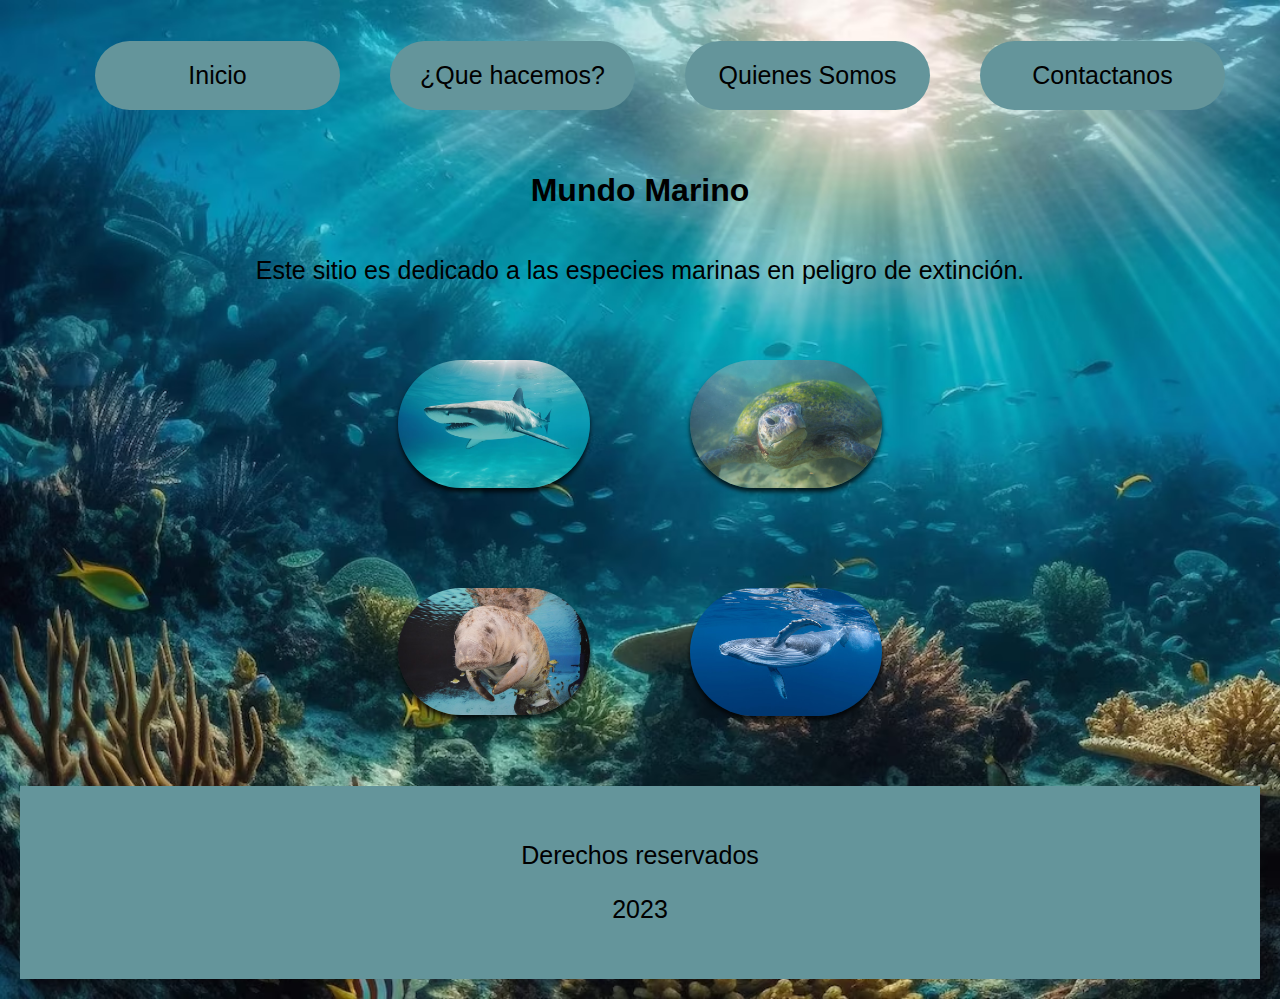
<file: TPGRUPALRESPONSIVE-main/index.html>
<!DOCTYPE html>
<html lang="en">
<head>
    <meta charset="UTF-8">
    <meta http-equiv="X-UA-Compatible" content="IE=edge">
    <meta name="viewport" content="width=device-width, initial-scale=1.0">
    <title>Vida marina</title>
    <link rel="stylesheet" href="estilos/estilos.css">
    <link rel="icon" href="la-contaminacion-del-agua.ico">
</head>
<body>
    <header>
        <nav>
            <ul>
                <li><a href="index.html"> Inicio</a></li>
                <li><a href="QueHacemos.html"> ¿Que hacemos?</a></li>
                <li><a href="QuienesSomos.html"> Quienes Somos</a></li>
                <li><a href="Contacto.html"> Contactanos</a></li>
            </ul>
        </nav>
    </header>
    <main>
        <h1>Mundo Marino</h1>
        <p>Este sitio es dedicado a las especies marinas en peligro de extinción.</p>
        <section class="integrantes">
            <img src="tiburon-peligroso-agua_23-2150318478.avif" alt="tiburonblanco">
            <img src="tortuga_658691-264.avif" alt="tortugamarinaverde">
            <img src="vaca-marina-perezosa-nadando-agua-peces_493961-650.avif" alt="manati">
            <img src="240_F_282585037_uMgChjDsn8eFruY0XoplPe46h1SnGwT0.jpg" alt="ballenaazul">
            </section>
        <main>
<footer>
<p>Derechos reservados</p>
<p>2023</p>
</footer>
</body>
</html>
</file>
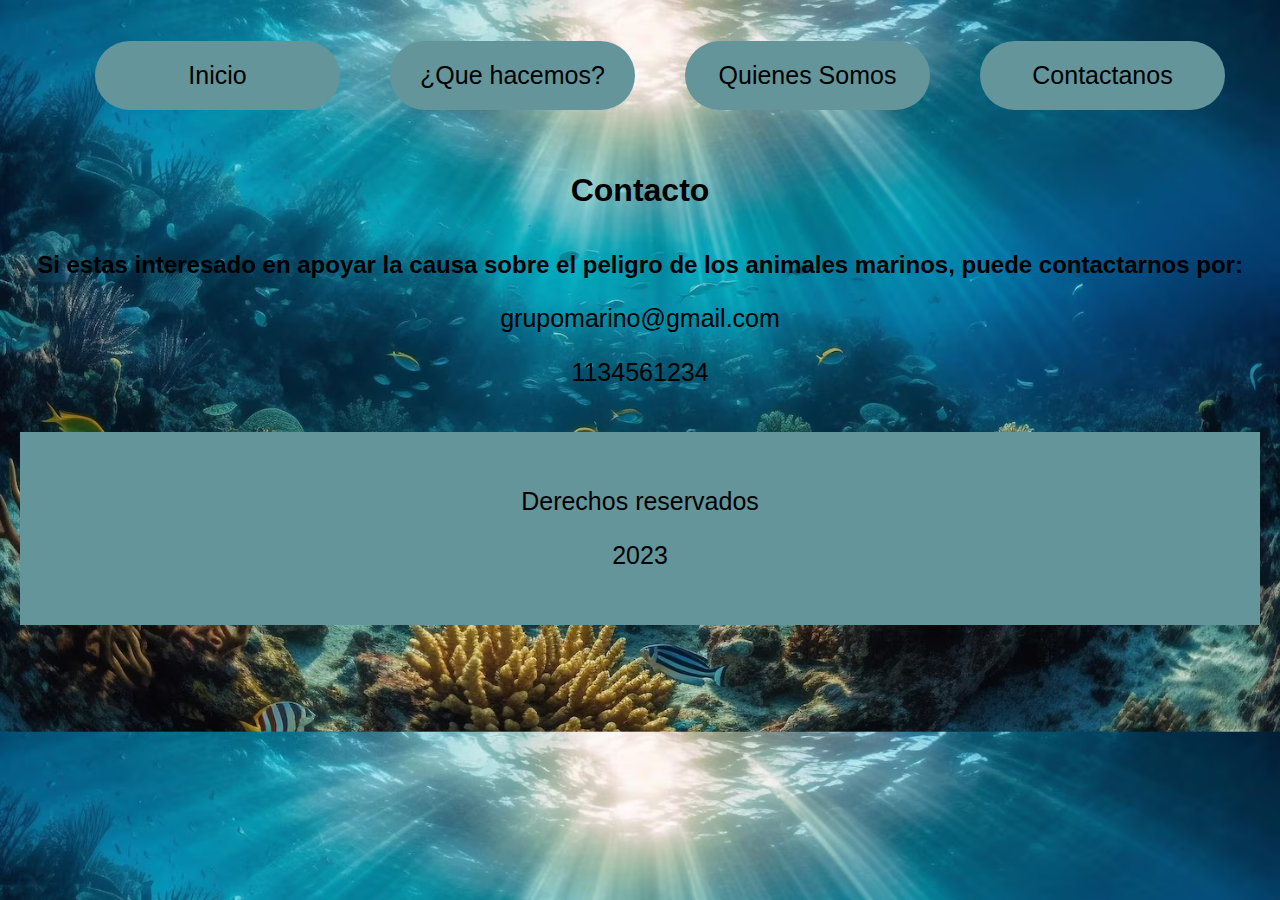
<file: TPGRUPALRESPONSIVE-main/Contacto.html>
<!DOCTYPE html>
<html lang="en">
<head>
    <meta charset="UTF-8">
    <meta http-equiv="X-UA-Compatible" content="IE=edge">
    <meta name="viewport" content="width=device-width, initial-scale=1.0">
    <title>Vida marina</title>
    <link rel="stylesheet" href="estilos/estilos.css">
    <link rel="icon" href="la-contaminacion-del-agua.ico">
</head>
<body>
    <header>
        <nav>
            <ul>
                <li><a href="index.html"> Inicio</a></li>
                <li><a href="QueHacemos.html"> ¿Que hacemos?</a></li>
                <li><a href="QuienesSomos.html"> Quienes Somos</a></li>
                <li><a href="Contacto.html"> Contactanos</a></li>
            </ul>
        </nav>
    </header>
    <main>
        <h1>Contacto</h1>
        <section>
            <h2>Si estas interesado en apoyar la causa sobre el peligro de los animales marinos, puede contactarnos por:</h2>
            <p>grupomarino@gmail.com</p>
            <p>1134561234</p>
        </section>
    </main>
    <footer>
        <p>Derechos reservados</p>
        <p>2023</p>
        
    </footer>
</body>
</html>
</file>
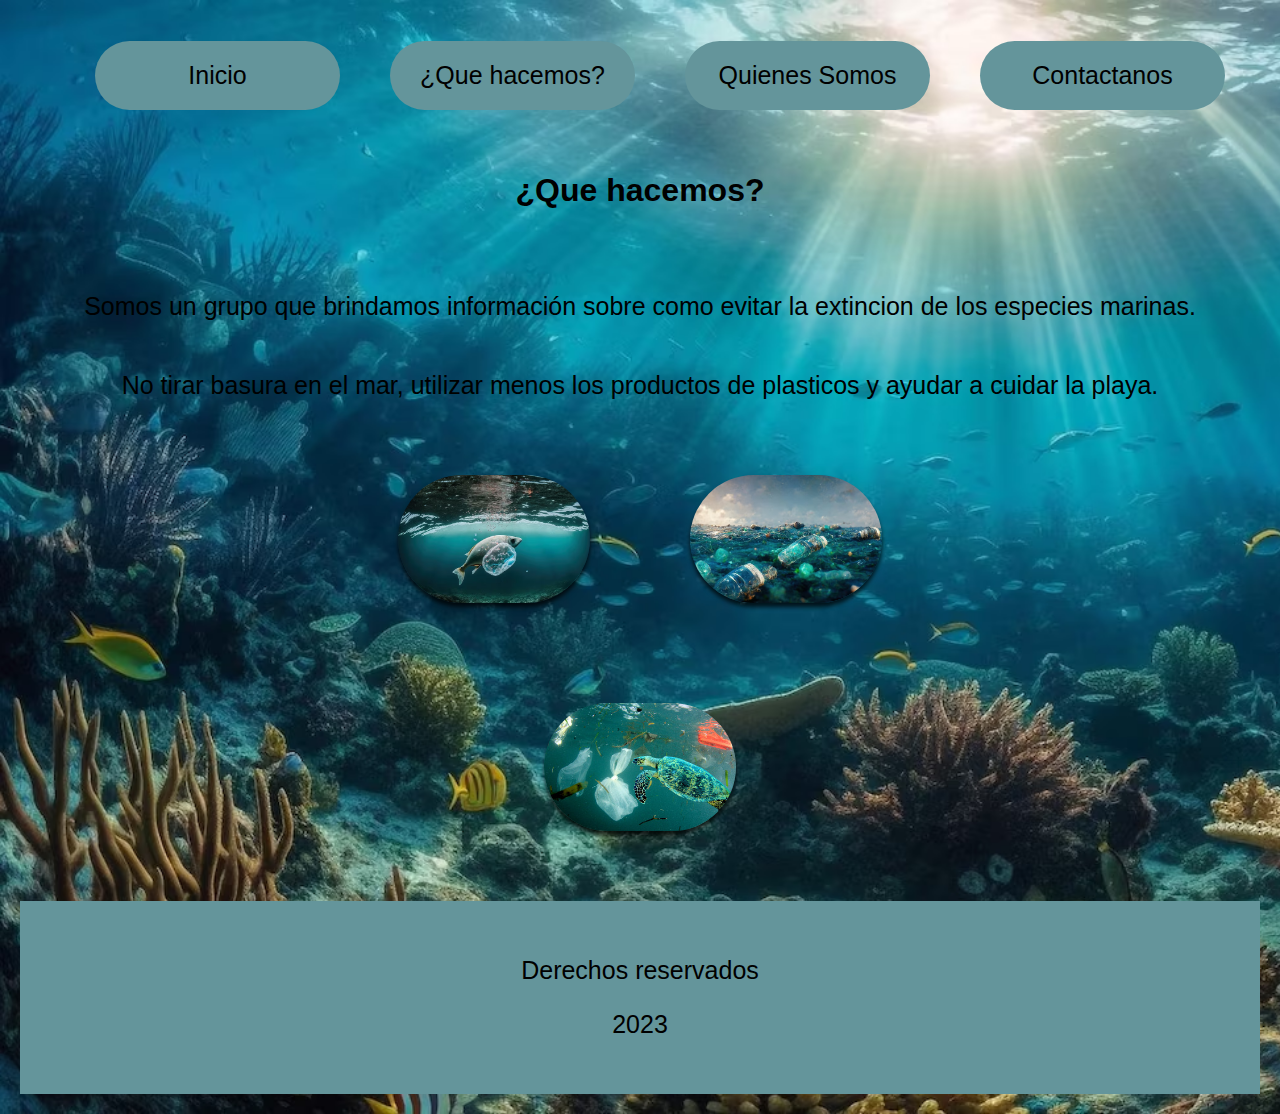
<file: TPGRUPALRESPONSIVE-main/QueHacemos.html>
<!DOCTYPE html>
<html lang="en">
<head>
    <meta charset="UTF-8">
    <meta http-equiv="X-UA-Compatible" content="IE=edge">
    <meta name="viewport" content="width=device-width, initial-scale=1.0">
    <title>Vida marina</title>
    <link rel="stylesheet" href="estilos/estilos.css">
    <link rel="icon" href="la-contaminacion-del-agua.ico">
</head>
<body>
    <header>
        <nav>
            <ul>
                <li><a href="index.html"> Inicio</a></li>
                <li><a href="QueHacemos.html"> ¿Que hacemos?</a></li>
                <li><a href="QuienesSomos.html"> Quienes Somos</a></li>
                <li><a href="Contacto.html"> Contactanos</a></li>
            </ul>
        </nav>
    </header>
    <main>
        <h1>¿Que hacemos?</h1>
        <br>
        <br>
        <p> Somos un grupo que brindamos información sobre como evitar la extincion de los especies marinas.</p>
        <p> No tirar basura en el mar, utilizar menos los productos de plasticos y ayudar a cuidar la playa.</p>
        <section class="integrantes">
        <img src="microplasticos-botella-plastico-problematica-flotando-agua_410516-20242.avif" alt="suciedad">
        <img src="ilustracion-residuos-botellas-plastico-flotando-agua-mar_564714-183.avif" alt="basura">
        <img src="contaminacion.jpg" alt="tortuga">
        </section>
    </main>
    <footer>
        <p>Derechos reservados</p>
        <p>2023</p>
        
    </footer>
</body>
</html>
</file>
<file: TPGRUPALRESPONSIVE-main/estilos/estilos.css>
nav{
    width: 100%;
}

ul{
    display: flex;
    justify-content: center;
}

li{
    background-color: rgb(100, 149, 155);
    margin: 25px;
    padding: 20px;
    width: 205px;
    display: flex;
    text-align: center;
    font-size: 25px;
    border-radius: 50px;
    justify-content: center;
}

li a{
    color: black;
    text-decoration: none;
    font-family: 'Gill Sans', 'Gill Sans MT', Calibri, 'Trebuchet MS', sans-serif;
}

body{
    margin: 0px;
    background-image: url("enjambre-peces-multi-ed-coral-blando-arrecife-tropical-generado-ia_188544-10058.avif");
    background-size: cover;
    min-width: 768px;
}

header{
    display: flex;
}

img{
    width: 30%;
    display: flex;
    margin: 50px;
    border-radius: 100px;
    box-shadow: 0px 4px 4px rgba(0, 0, 0, 0.75);
}

p{
    text-align: center;
    font-size: 25px;
    font-family: 'Gill Sans', 'Gill Sans MT', Calibri, 'Trebuchet MS', sans-serif;
}

h1{
    text-align: center;
    font-family: 'Gill Sans', 'Gill Sans MT', Calibri, 'Trebuchet MS', sans-serif;
}

.integrantes{
    display: flex;
    margin: auto;
    width: 50%;
    justify-content: center;
    flex-wrap: wrap;
    align-items: center;
}

footer{
background-color: rgb(100, 149, 155);
padding: 30px;
margin: 20px;
bottom: 0;
}

main{
    display: flex;
   flex-direction: column;
   justify-content: center;

}
h2{
    display: flex;
    justify-content: center;
    font-family: 'Gill Sans', 'Gill Sans MT', Calibri, 'Trebuchet MS', sans-serif;
}

.FotoIntegrante{
    background-color: blue;
    width: 250px;
    margin: 20px;
}

span{
    font-size: xx-large;
    display: flex;
    justify-content: center;
    color: white;
    text-decoration: none;
}
</file>
